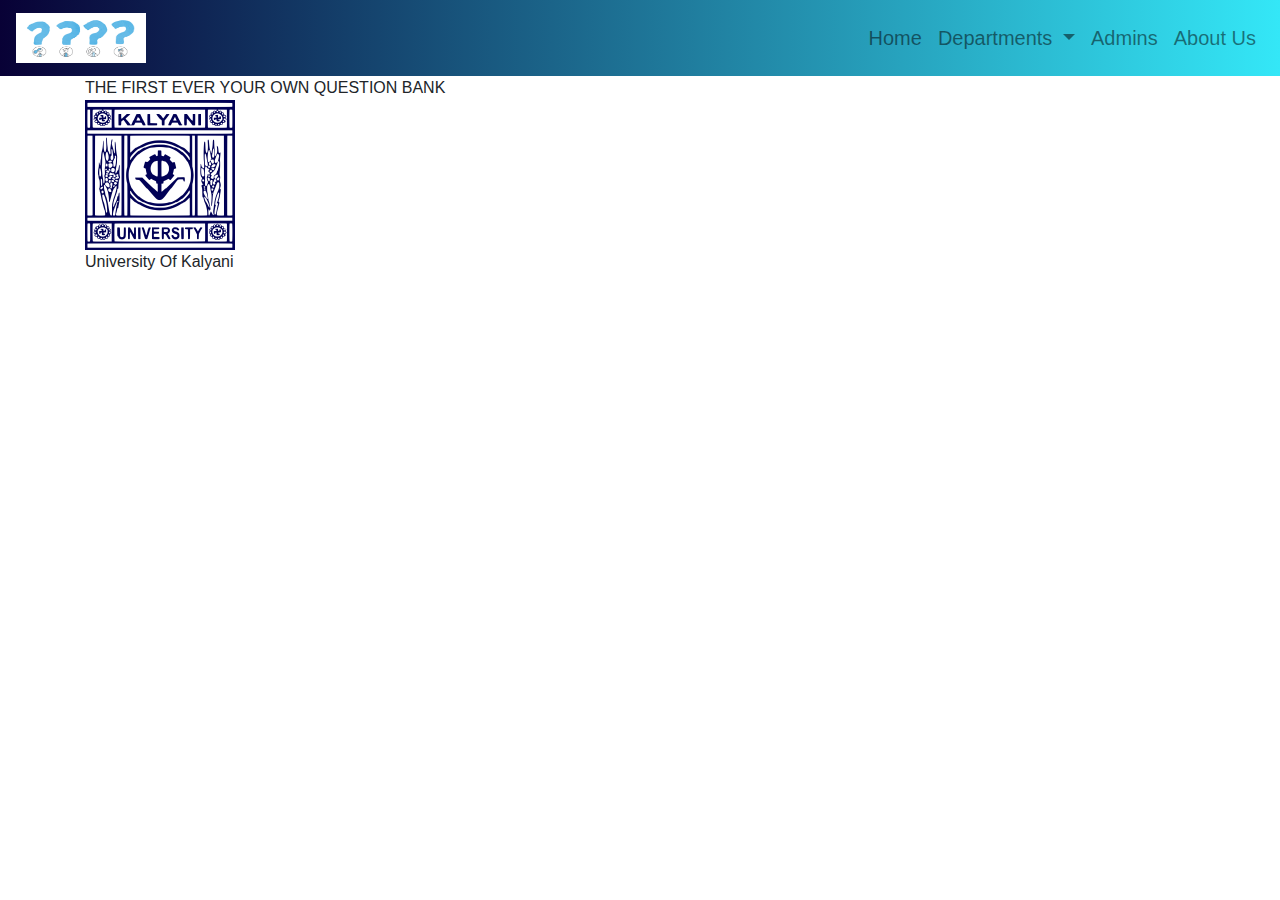
<file: index.html>
<!DOCTYPE html>
<html>
<head>
	<title>
		KU Question Bank
	</title>
	<link rel="stylesheet" type="text/css" href="style.css">
	<link rel="stylesheet" href="https://stackpath.bootstrapcdn.com/bootstrap/4.5.2/css/bootstrap.min.css" >
	<script src="https://code.jquery.com/jquery-3.5.1.slim.min.js" ></script>
	<script src="https://stackpath.bootstrapcdn.com/bootstrap/4.5.2/js/bootstrap.min.js" ></script>
	<!-- <link rel="stylesheet" type="text/css" href="https://stackpath.bootstrapcdn.com/font-awesome/4.7.0/css/font-awesome.min.css"> -->

	
</head>
<body>
	<section id="nav-bar">
		<nav class="navbar navbar-expand-lg navbar-light ">
  		<a class="navbar-brand" href="#"><img width="130px" height="50px" src="QBlogotwo.png"></a>
  		<button class="navbar-toggler" type="button" data-toggle="collapse" data-target="#navbarNav" aria-controls="navbarNav" aria-expanded="false" aria-label="Toggle navigation">
    	<i class="fa fa-bars" aria-hidden="true"></i>
  		</button>
  		<div class="collapse navbar-collapse" id="navbarNav" >
    	<ul class="navbar-nav ml-auto">
      	<li class="nav-item ">
        	<a class="nav-link" href="index.html">Home </a>
      	</li>
      	 <li class="nav-item dropdown">
        <a class="nav-link dropdown-toggle" href="#" id="navbarDropdownMenuLink" role="button" data-toggle="dropdown" aria-haspopup="true" aria-expanded="false">
         Departments
        </a>
        <div class="dropdown-menu" aria-labelledby="navbarDropdownMenuLink">
          <a class="dropdown-item" href="#">Engineering</a>
          <a class="dropdown-item" href="#">Management</a>
          <a class="dropdown-item" href="#">Science</a>
          <a class="dropdown-item" href="#">Commerce</a>
          <a class="dropdown-item" href="#">Arts</a>
        </div>
      	</li>
      	<li class="nav-item">
        	<a class="nav-link" href="#">Admins</a>
      	</li>
      	<li class="nav-item">
        	<a class="nav-link " href=AboutUs.html >About Us</a>
      	</li>
    	</ul>
  		</div>
		</nav>
		
	</section>

	<!--  the banner -->
	<section id="Banner">
		<div class="container">
			<div class="row">
				<div class="col-md-6" >
					<span class="title"> THE FIRST EVER YOUR OWN QUESTION BANK</span></br>
					<img  height="150px" width="150px" src="univlogo.png"></br>
						<span>University Of Kalyani</span>
					
				</div>
			</div>
			

	    </div>

	</section>

	
	




</body>
</html>
</file>
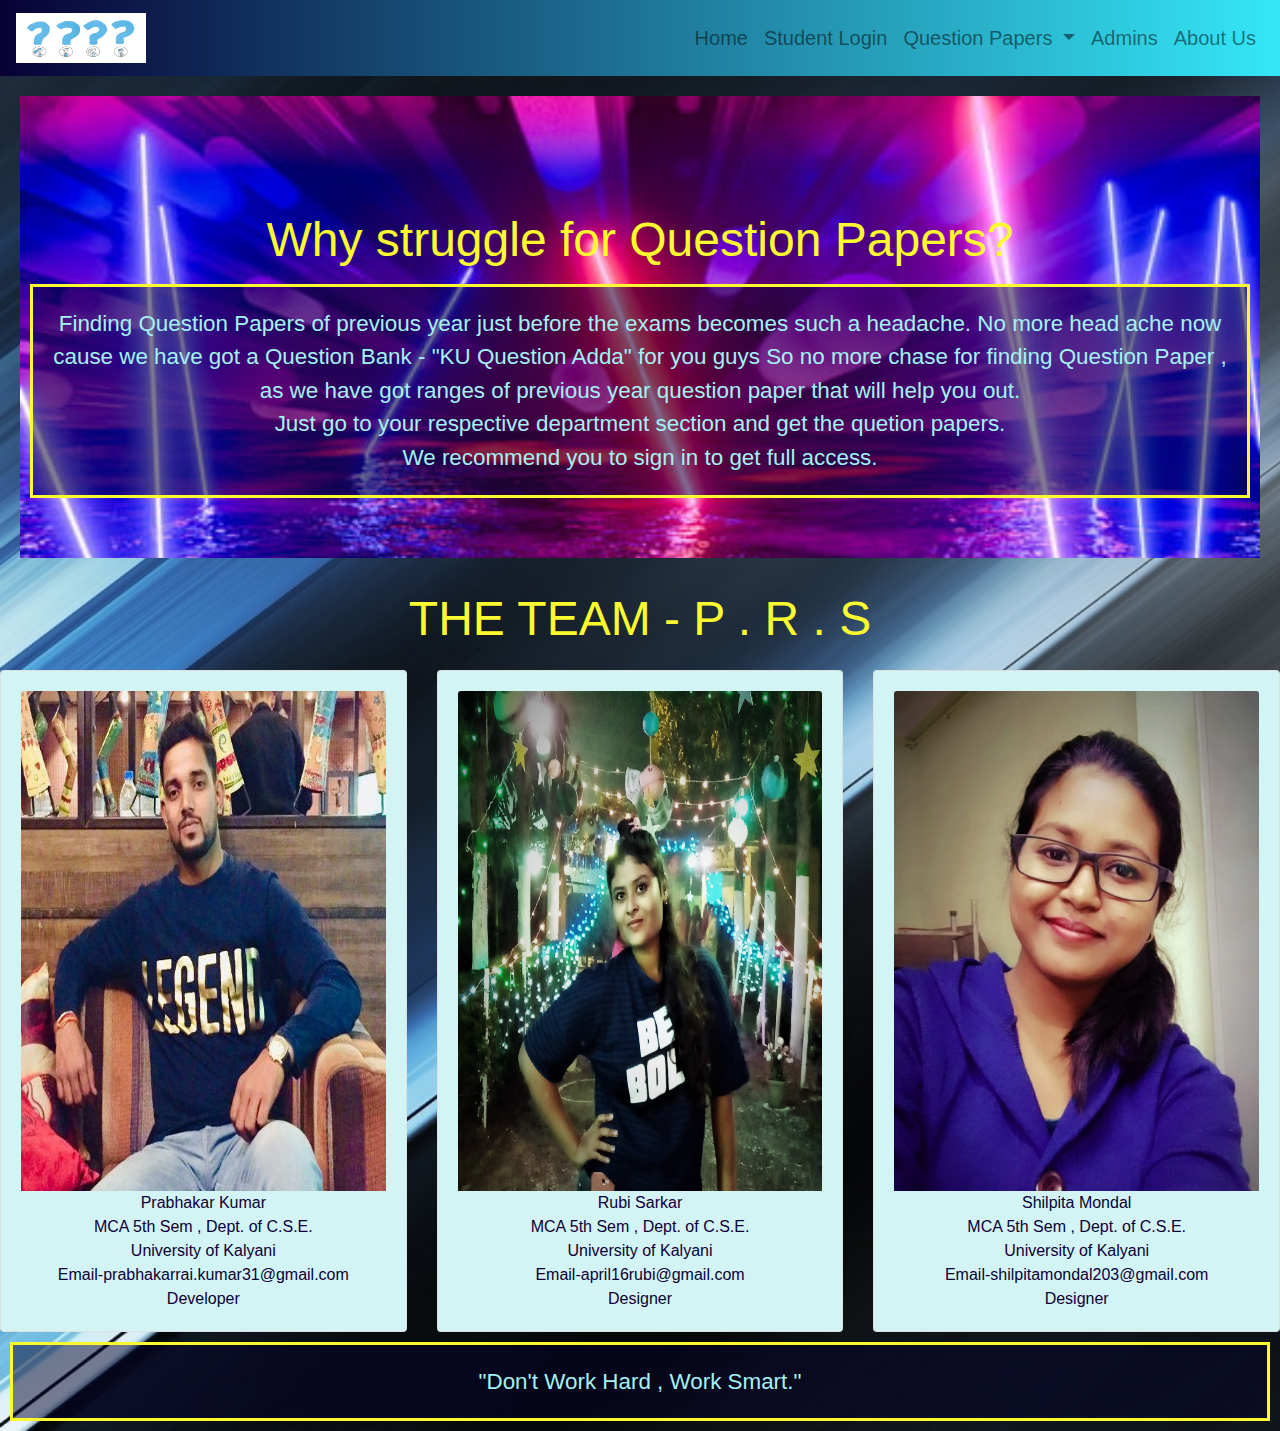
<file: AboutUs.html>
<!DOCTYPE html>
<html>
<head>
	<title>About the developers</title>
	<style >
		body
		{
			background-image: url(abtusbg.jpg);
			background-repeat: no-repeat;
			background-size: cover;
		}
		
	</style>
</head>
<link rel="stylesheet" type="text/css" href="style.css">
	<link rel="stylesheet" href="https://stackpath.bootstrapcdn.com/bootstrap/4.5.2/css/bootstrap.min.css" >
	<script src="https://code.jquery.com/jquery-3.5.1.slim.min.js" ></script>
	<script src="https://stackpath.bootstrapcdn.com/bootstrap/4.5.2/js/bootstrap.min.js" ></script>
	<link rel="stylesheet" type="text/css" href="https://stackpath.bootstrapcdn.com/font-awesome/4.7.0/css/font-awesome.min.css">
<body >
	<section id="nav-bar">
		<nav class="navbar navbar-expand-lg navbar-light ">
  		<a class="navbar-brand" href="#"><img width="130px" height="50px" src="QBlogotwo.png"></a>
  		<button class="navbar-toggler" type="button" data-toggle="collapse" data-target="#navbarNav" aria-controls="navbarNav" aria-expanded="false" aria-label="Toggle navigation">
    	<i class="fa fa-bars" aria-hidden="true"></i>
  		</button>
  		<div class="collapse navbar-collapse" id="navbarNav" >
    	<ul class="navbar-nav ml-auto">
      	<li class="nav-item ">
        	<a class="nav-link" href="index.html">Home </a>
      	</li>
      	<li class="nav-item ">
        	<a class="nav-link" >Student Login </a>
      	</li>
      	 <li class="nav-item dropdown">
        <a class="nav-link dropdown-toggle" href="#" id="navbarDropdownMenuLink" role="button" data-toggle="dropdown" aria-haspopup="true" aria-expanded="false">
        Question Papers
        </a>
        <div class="dropdown-menu" aria-labelledby="navbarDropdownMenuLink">
          <a class="dropdown-item" href="e_t_m_faculty.html">E.T.M.</a>
          <a class="dropdown-item" href="education_faculty.html">Education</a>
          <a class="dropdown-item" href="science_faculty.html">Science</a>
          <a class="dropdown-item" href="commerce_faculty.html">Commerce</a>
          <a class="dropdown-item" href="arts_faculty.html">Arts</a>
        </div>
      	</li>
      	<li class="nav-item">
        	<a class="nav-link" href="#">Admins</a>
      	</li>
      	<li class="nav-item">
        	<a class="nav-link " href=AboutUs.html >About Us</a>
      	</li>
    	</ul>
  		</div>
		</nav>
		
	</section>


	<div class="topbox">
		<h1 class="headline">
			Why struggle for Question Papers?
		</h1>

		<p class="para">
			Finding Question Papers of previous year just before the exams becomes such a headache.
			No more head ache now cause we have got a Question Bank - "KU Question Adda" for you guys
			So no more chase for finding Question Paper , as we have got ranges of previous year question paper 
			that will help you out.</br>
			Just go to your respective department section and get the quetion papers.</br>
			We recommend you to sign in to get full access. 
		</p>
	</div>

	<div >
		<p class="headline">
			THE TEAM - P . R . S
		</p>
	</div>

	
	<div class="row">
		 <div class="col">
		    <div class="card">
		      <div class="card-body">
		        	<img class="card-img-top" src="Pimg.jpeg" >
				 	 <div class="card-body-in">
				    	<p class="card-text">
				    		 Prabhakar Kumar<br>
				    	     MCA 5th Sem , Dept. of C.S.E.<br>
				    	     University of Kalyani<br>
				    	 	 Email-prabhakarrai.kumar31@gmail.com<br>
				    	 	 Developer
				    	</p>
				  	</div>
		      </div>
		    </div>
		  </div>
		  <div class="col">
		    <div class="card">
		      <div class="card-body">
		        	<img class="card-img-top" src="Rimg.jpg" >
					  <div class="card-body-in">
					    <p class="card-text">
					    	Rubi Sarkar<br>
				    	     MCA 5th Sem , Dept. of C.S.E.<br>
				    	     University of Kalyani<br>
				    	 	 Email-april16rubi@gmail.com<br>
				    	 	 Designer
				    	 </p>
					  </div>
		      </div>
		    </div>
		  </div>
		  <div class="col">
		    <div class="card">
		      <div class="card-body">
		        <img class="card-img-top" src="Simg.jpeg" >
				  <div class="card-body-in">
				    <p class="card-text">
				    		 Shilpita Mondal<br>
				    	     MCA 5th Sem , Dept. of C.S.E.<br>
				    	     University of Kalyani<br>
				    	 	 Email-shilpitamondal203@gmail.com<br>
				    	 	 Designer
				    	 </p>
				  </div>
		      </div>
		    </div>
		  </div>
	</div>

	<div>
		<p class="para">"Don't Work Hard , Work Smart."</p>
	</div>

</body>
</html>
</file>
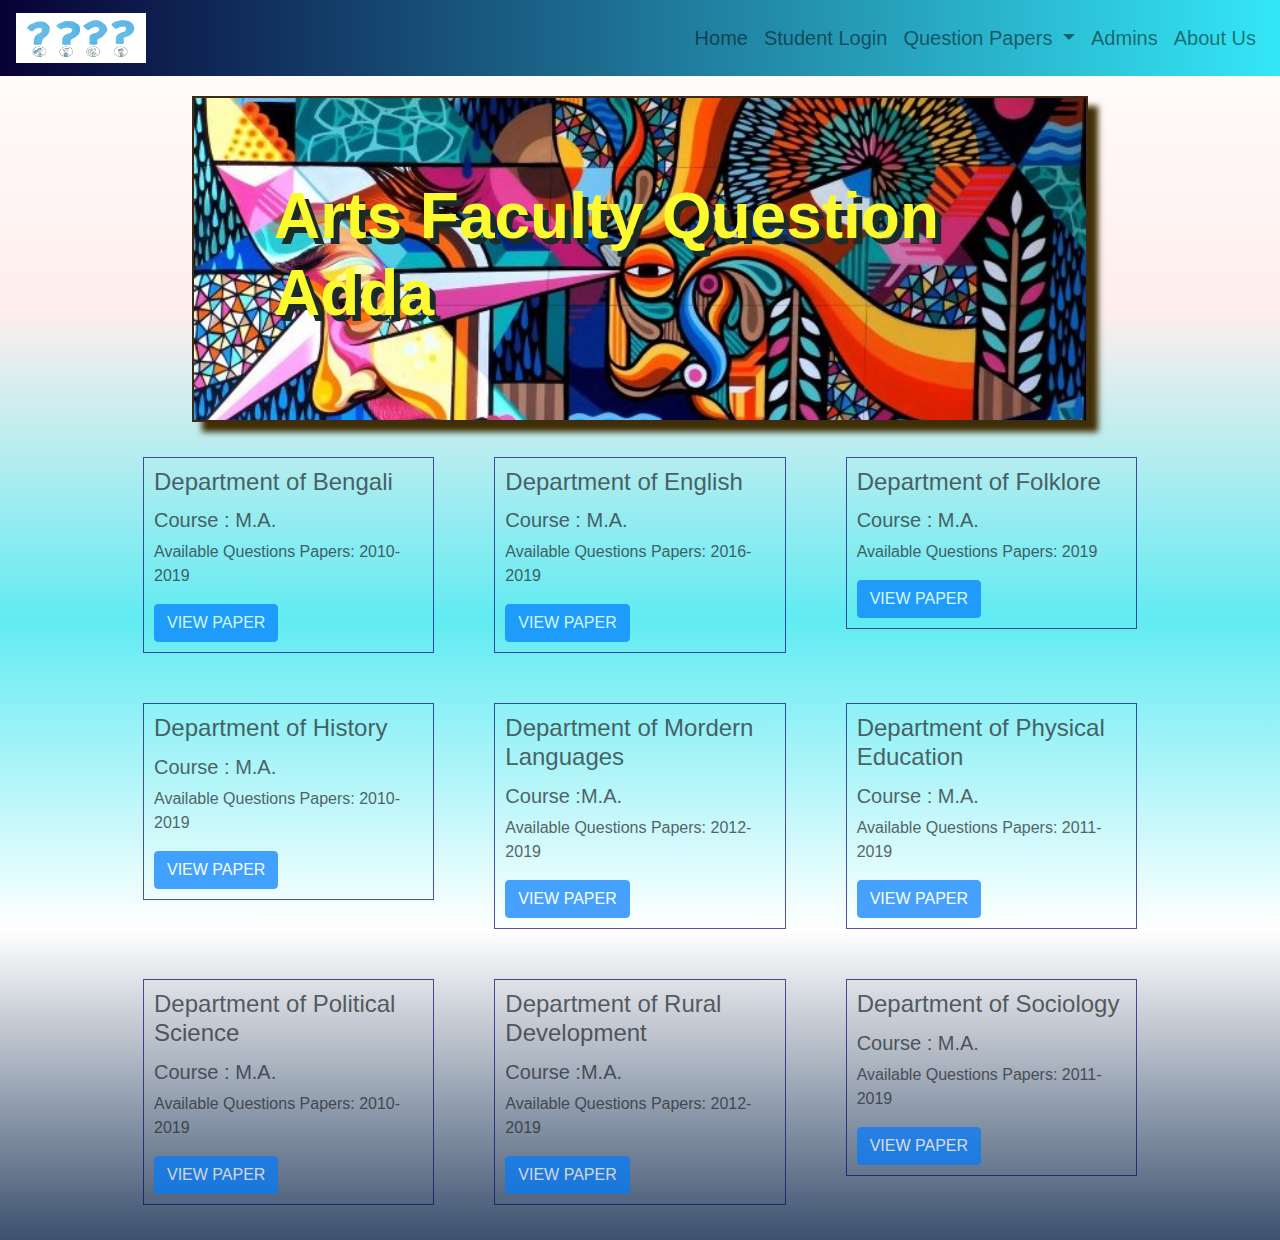
<file: arts_faculty.html>
<!DOCTYPE html>
<html>
<head>
	<title>Arts Faculty Question Paper</title>
</head>
<link rel="stylesheet" type="text/css" href="style.css">
<link rel="stylesheet" href="https://stackpath.bootstrapcdn.com/bootstrap/4.5.2/css/bootstrap.min.css" >
<script src="https://code.jquery.com/jquery-3.5.1.slim.min.js" ></script>
<script src="https://stackpath.bootstrapcdn.com/bootstrap/4.5.2/js/bootstrap.min.js" ></script>
<link rel="stylesheet" type="text/css" href="https://stackpath.bootstrapcdn.com/font-awesome/4.7.0/css/font-awesome.min.css">
<body class="arts-body">


	<section id="nav-bar">
		<nav class="navbar navbar-expand-lg navbar-light ">
  		<a class="navbar-brand" href="#"><img width="130px" height="50px" src="QBlogotwo.png"></a>
  		<button class="navbar-toggler" type="button" data-toggle="collapse" data-target="#navbarNav" aria-controls="navbarNav" aria-expanded="false" aria-label="Toggle navigation">
    	<i class="fa fa-bars" aria-hidden="true"></i>
  		</button>
  		<div class="collapse navbar-collapse" id="navbarNav" >
    	<ul class="navbar-nav ml-auto">
      	<li class="nav-item ">
        	<a class="nav-link" href="index.html">Home </a>
      	</li>
      	<li class="nav-item ">
        	<a class="nav-link" >Student Login </a>
      	</li>
      	 <li class="nav-item dropdown">
        <a class="nav-link dropdown-toggle" href="#" id="navbarDropdownMenuLink" role="button" data-toggle="dropdown" aria-haspopup="true" aria-expanded="false">
        Question Papers
        </a>
        <div class="dropdown-menu" aria-labelledby="navbarDropdownMenuLink">
          <a class="dropdown-item" href="e_t_m_faculty.html">E.T.M.</a>
          <a class="dropdown-item" href="education_faculty.html">Education</a>
          <a class="dropdown-item" href="science_faculty.html">Science</a>
          <a class="dropdown-item" href="commerce_faculty.html">Commerce</a>
          <a class="dropdown-item" href="arts_faculty.html">Arts</a>
        </div>
      	</li>
      	<li class="nav-item">
        	<a class="nav-link" href="#">Admins</a>
      	</li>
      	<li class="nav-item">
        	<a class="nav-link " href=AboutUs.html >About Us</a>
      	</li>
    	</ul>
  		</div>
		</nav>
		
	</section>
 
 <div class="art_heading">
 	<h1 class="art_headline">
		Arts Faculty Question Adda
	</h1>

 </div>



 <div class="row_style">
 	<div class="row">
	  <div class="col">
	   
	      <div class="etm-card-body">
	        <h4 class="card-title">Department of Bengali</h4>
	        <h5>Course : M.A.</h5>
	        <p class="card-text">Available Questions Papers: 2010-2019</p>
	        <a href="#" class="btn btn-primary">VIEW PAPER</a>
	      </div>
	    
	  </div>
	  <div class="col">
	  
	      <div class="etm-card-body">
	        <h4 class="card-title">Department of English</h4>
	        <h5>Course : M.A.</h5>
	        <p class="card-text">Available Questions Papers: 2016-2019</p>
	        <a href="#" class="btn btn-primary">VIEW PAPER</a>
	      </div>
	  
	  </div>
	  <div class="col">
	   
	      <div class="etm-card-body">
	        <h4 class="card-title">Department of Folklore</h4>
	        <h5>Course : M.A.</h5>
	        <p class="card-text">Available Questions Papers: 2019</p>
	        <a href="#" class="btn btn-primary">VIEW PAPER</a>
	      </div>

	  </div>
	</div>
 	
 </div>

<div class="row_style">
	<div class="row">
	  <div class="col">
	    
	      <div class="etm-card-body">
	        <h4 class="card-title">Department of History</h4>
	        <h5>Course : M.A.</h5>
	        <p class="card-text">Available Questions Papers: 2010-2019</p>
	        <a href="#" class="btn btn-primary">VIEW PAPER</a>
	      </div>
	    
	  </div>
	  <div class="col">
	   
	      <div class="etm-card-body">
	       <h4 class="card-title">Department of Mordern Languages</h4>
	        <h5>Course :M.A.</h5>
	        <p class="card-text">Available Questions Papers: 2012-2019</p>
	        <a href="#" class="btn btn-primary">VIEW PAPER</a>
	      </div>
	    
	  </div>
	  <div class="col">
	   
	      <div class="etm-card-body">
	       <h4 class="card-title">Department of  Physical Education</h4>
	        <h5>Course : M.A.</h5>
	        <p class="card-text">Available Questions Papers: 2011-2019</p>
	        <a href="#" class="btn btn-primary">VIEW PAPER</a>
	      </div>
	    
	  </div>
	</div>
	
</div>

<div class="row_style">
	<div class="row">
	  <div class="col">
	    
	      <div class="etm-card-body">
	        <h4 class="card-title">Department of Political Science</h4>
	        <h5>Course : M.A.</h5>
	        <p class="card-text">Available Questions Papers: 2010-2019</p>
	        <a href="#" class="btn btn-primary">VIEW PAPER</a>
	      </div>
	    
	  </div>
	  <div class="col">
	   
	      <div class="etm-card-body">
	       <h4 class="card-title">Department of Rural Development</h4>
	        <h5>Course :M.A.</h5>
	        <p class="card-text">Available Questions Papers: 2012-2019</p>
	        <a href="#" class="btn btn-primary">VIEW PAPER</a>
	      </div>
	    
	  </div>
	  <div class="col">
	   
	      <div class="etm-card-body">
	       <h4 class="card-title">Department of Sociology</h4>
	        <h5>Course : M.A.</h5>
	        <p class="card-text">Available Questions Papers: 2011-2019</p>
	        <a href="#" class="btn btn-primary">VIEW PAPER</a>
	      </div>
	    
	  </div>
	</div>
	
</div>

</body>
</html>
</file>
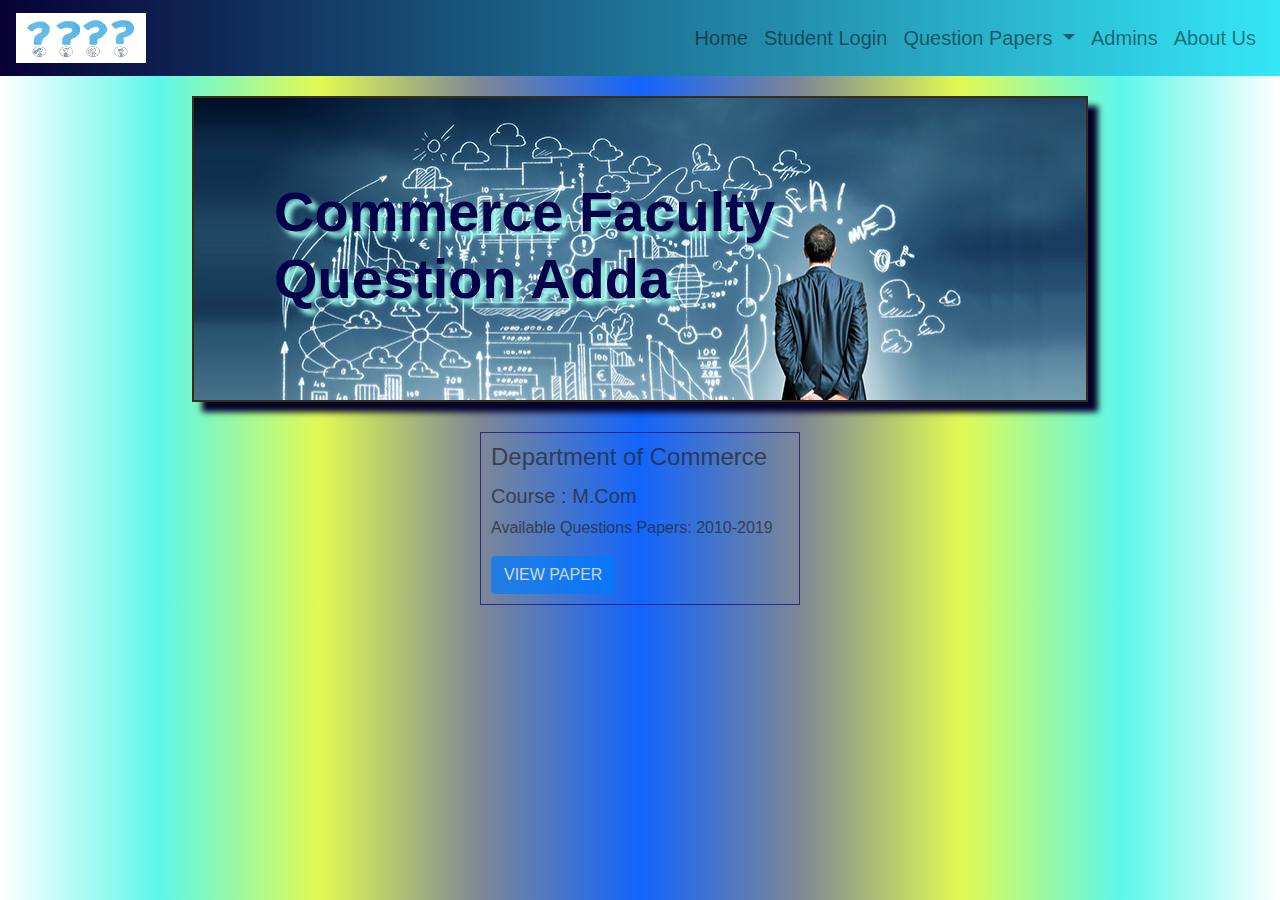
<file: commerce_faculty.html>
<!DOCTYPE html>
<html>
<head>
	<title>Commerce Faculty Question Papers</title>
</head>
<link rel="stylesheet" type="text/css" href="style.css">
<link rel="stylesheet" href="https://stackpath.bootstrapcdn.com/bootstrap/4.5.2/css/bootstrap.min.css" >
<script src="https://code.jquery.com/jquery-3.5.1.slim.min.js" ></script>
<script src="https://stackpath.bootstrapcdn.com/bootstrap/4.5.2/js/bootstrap.min.js" ></script>
<link rel="stylesheet" type="text/css" href="https://stackpath.bootstrapcdn.com/font-awesome/4.7.0/css/font-awesome.min.css">
<body class="commerce-body">

	<section id="nav-bar">
		<nav class="navbar navbar-expand-lg navbar-light ">
  		<a class="navbar-brand" href="#"><img width="130px" height="50px" src="QBlogotwo.png"></a>
  		<button class="navbar-toggler" type="button" data-toggle="collapse" data-target="#navbarNav" aria-controls="navbarNav" aria-expanded="false" aria-label="Toggle navigation">
    	<i class="fa fa-bars" aria-hidden="true"></i>
  		</button>
  		<div class="collapse navbar-collapse" id="navbarNav" >
    	<ul class="navbar-nav ml-auto">
      	<li class="nav-item ">
        	<a class="nav-link" href="index.html">Home </a>
      	</li>
      	<li class="nav-item ">
        	<a class="nav-link" >Student Login </a>
      	</li>
      	 <li class="nav-item dropdown">
        <a class="nav-link dropdown-toggle" href="#" id="navbarDropdownMenuLink" role="button" data-toggle="dropdown" aria-haspopup="true" aria-expanded="false">
        Question Papers
        </a>
        <div class="dropdown-menu" aria-labelledby="navbarDropdownMenuLink">
          <a class="dropdown-item" href="e_t_m_faculty.html">E.T.M.</a>
          <a class="dropdown-item" href="education_faculty.html">Education</a>
          <a class="dropdown-item" href="science_faculty.html">Science</a>
          <a class="dropdown-item" href="commerce_faculty.html">Commerce</a>
          <a class="dropdown-item" href="arts_faculty.html">Arts</a>
        </div>
      	</li>
      	<li class="nav-item">
        	<a class="nav-link" href="#">Admins</a>
      	</li>
      	<li class="nav-item">
        	<a class="nav-link " href=AboutUs.html >About Us</a>
      	</li>
    	</ul>
  		</div>
		</nav>
		
	</section>
 
 <div class="commerce_heading">
 	<h1 class="commerce_headline">
		Commerce Faculty Question Adda
	</h1>

 </div>

<div class="comm-card">
	<h4 class="card-title">Department of Commerce</h4>
	<h5>Course : M.Com</h5>
	<p class="card-text">Available Questions Papers: 2010-2019</p>
	<a href="#" class="btn btn-primary">VIEW PAPER</a>
	
</div>

</body>
</html>
</file>
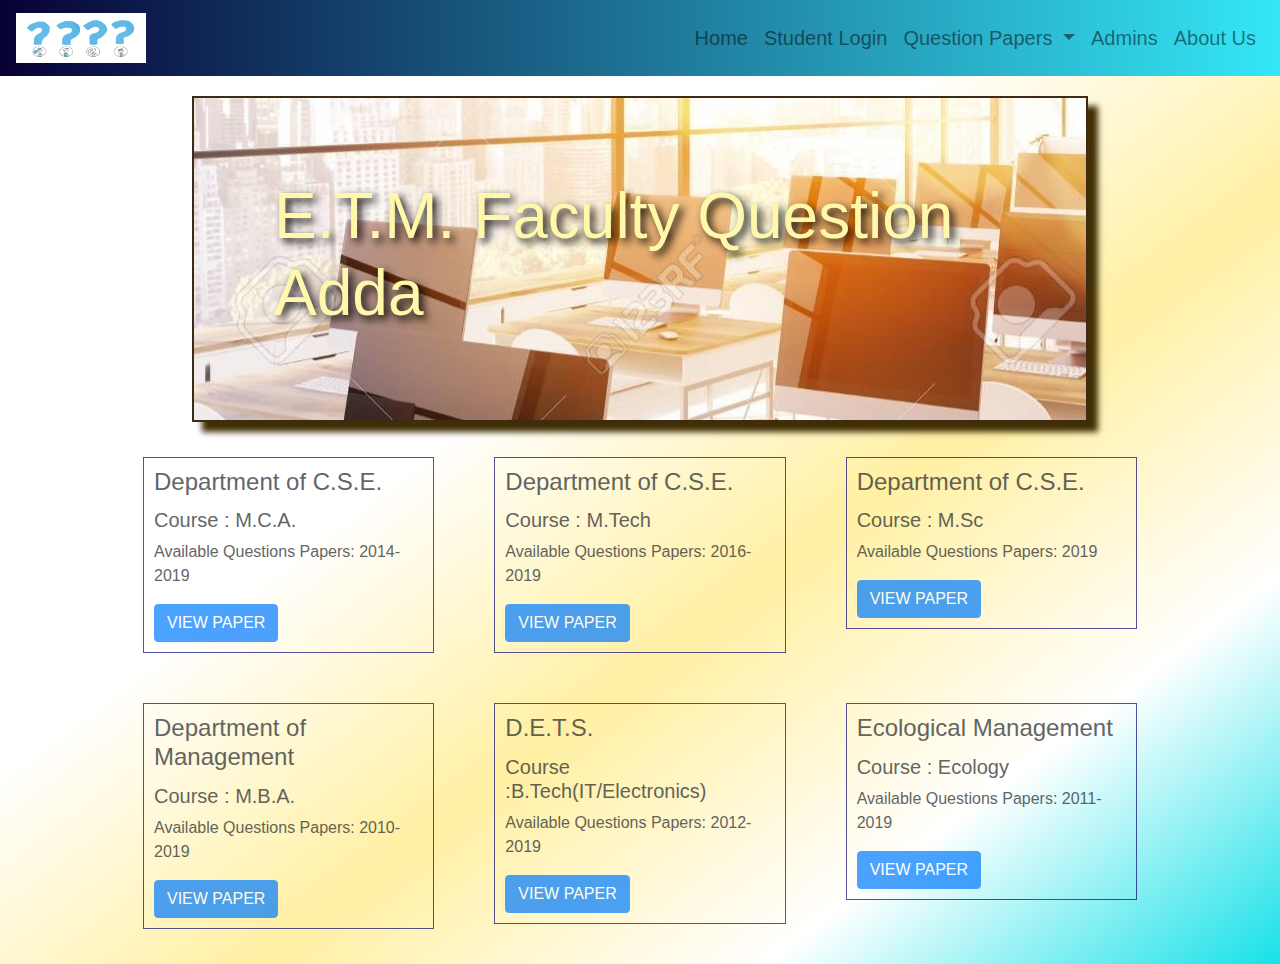
<file: e_t_m_faculty.html>
<!DOCTYPE html>
<html>
<head>
	<title>E.T.M. Faculty Question Papers</title>
</head>
<link rel="stylesheet" type="text/css" href="style.css">
<link rel="stylesheet" href="https://stackpath.bootstrapcdn.com/bootstrap/4.5.2/css/bootstrap.min.css" >
	<script src="https://code.jquery.com/jquery-3.5.1.slim.min.js" ></script>
	<script src="https://stackpath.bootstrapcdn.com/bootstrap/4.5.2/js/bootstrap.min.js" ></script>
	<link rel="stylesheet" type="text/css" href="https://stackpath.bootstrapcdn.com/font-awesome/4.7.0/css/font-awesome.min.css">
<body class="etm_body">

	<section id="nav-bar">
		<nav class="navbar navbar-expand-lg navbar-light ">
  		<a class="navbar-brand" href="#"><img width="130px" height="50px" src="QBlogotwo.png"></a>
  		<button class="navbar-toggler" type="button" data-toggle="collapse" data-target="#navbarNav" aria-controls="navbarNav" aria-expanded="false" aria-label="Toggle navigation">
    	<i class="fa fa-bars" aria-hidden="true"></i>
  		</button>
  		<div class="collapse navbar-collapse" id="navbarNav" >
    	<ul class="navbar-nav ml-auto">
      	<li class="nav-item ">
        	<a class="nav-link" href="index.html">Home </a>
      	</li>
      	<li class="nav-item ">
        	<a class="nav-link" >Student Login </a>
      	</li>
      	 <li class="nav-item dropdown">
        <a class="nav-link dropdown-toggle" href="#" id="navbarDropdownMenuLink" role="button" data-toggle="dropdown" aria-haspopup="true" aria-expanded="false">
        Question Papers
        </a>
        <div class="dropdown-menu" aria-labelledby="navbarDropdownMenuLink">
          <a class="dropdown-item" href="e_t_m_faculty.html">E.T.M.</a>
          <a class="dropdown-item" href="education_faculty.html">Education</a>
          <a class="dropdown-item" href="science_faculty.html">Science</a>
          <a class="dropdown-item" href="commerce_faculty.html">Commerce</a>
          <a class="dropdown-item" href="arts_faculty.html">Arts</a>
        </div>
      	</li>
      	<li class="nav-item">
        	<a class="nav-link" href="#">Admins</a>
      	</li>
      	<li class="nav-item">
        	<a class="nav-link " href=AboutUs.html >About Us</a>
      	</li>
    	</ul>
  		</div>
		</nav>
		
	</section>
 
 <div class="etm_heading">
 	<h1 class="etm_headline">
		E.T.M. Faculty Question Adda
	</h1>

 </div>



 <div class="row_style">
 	<div class="row">
	  <div class="col">
	   
	      <div class="etm-card-body">
	        <h4 class="card-title">Department of C.S.E.</h4>
	        <h5>Course : M.C.A.</h5>
	        <p class="card-text">Available Questions Papers: 2014-2019</p>
	        <a href="#" class="btn btn-primary">VIEW PAPER</a>
	      </div>
	    
	  </div>
	  <div class="col">
	  
	      <div class="etm-card-body">
	        <h4 class="card-title">Department of C.S.E.</h4>
	        <h5>Course : M.Tech</h5>
	        <p class="card-text">Available Questions Papers: 2016-2019</p>
	        <a href="#" class="btn btn-primary">VIEW PAPER</a>
	      </div>
	  
	  </div>
	  <div class="col">
	   
	      <div class="etm-card-body">
	        <h4 class="card-title">Department of C.S.E.</h4>
	        <h5>Course : M.Sc</h5>
	        <p class="card-text">Available Questions Papers: 2019</p>
	        <a href="#" class="btn btn-primary">VIEW PAPER</a>
	      </div>

	  </div>
	</div>
 	
 </div>

<div class="row_style">
	<div class="row">
	  <div class="col">
	    
	      <div class="etm-card-body">
	        <h4 class="card-title">Department of Management</h4>
	        <h5>Course : M.B.A.</h5>
	        <p class="card-text">Available Questions Papers: 2010-2019</p>
	        <a href="#" class="btn btn-primary">VIEW PAPER</a>
	      </div>
	    
	  </div>
	  <div class="col">
	   
	      <div class="etm-card-body">
	       <h4 class="card-title">D.E.T.S.</h4>
	        <h5>Course :B.Tech(IT/Electronics)</h5>
	        <p class="card-text">Available Questions Papers: 2012-2019</p>
	        <a href="#" class="btn btn-primary">VIEW PAPER</a>
	      </div>
	    
	  </div>
	  <div class="col">
	   
	      <div class="etm-card-body">
	       <h4 class="card-title">Ecological Management</h4>
	        <h5>Course : Ecology</h5>
	        <p class="card-text">Available Questions Papers: 2011-2019</p>
	        <a href="#" class="btn btn-primary">VIEW PAPER</a>
	      </div>
	    
	  </div>
	</div>
	
</div>



		
</body>
</html>
</file>
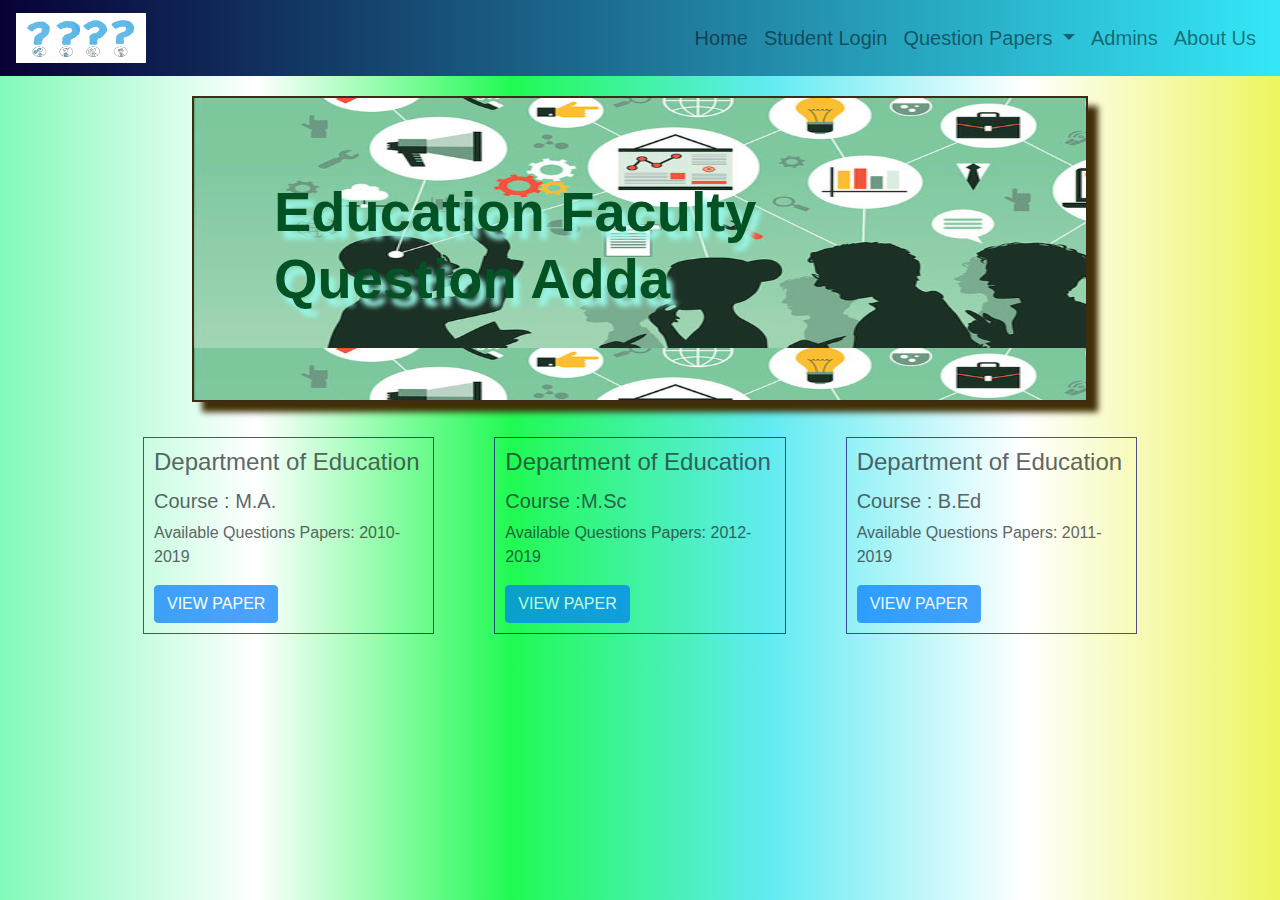
<file: education_faculty.html>
<!DOCTYPE html>
<html>
<head>
	<title>Education Faculty Question Adda</title>
</head>
<link rel="stylesheet" type="text/css" href="style.css">
<link rel="stylesheet" href="https://stackpath.bootstrapcdn.com/bootstrap/4.5.2/css/bootstrap.min.css" >
<script src="https://code.jquery.com/jquery-3.5.1.slim.min.js" ></script>
<script src="https://stackpath.bootstrapcdn.com/bootstrap/4.5.2/js/bootstrap.min.js" ></script>
<link rel="stylesheet" type="text/css" href="https://stackpath.bootstrapcdn.com/font-awesome/4.7.0/css/font-awesome.min.css">
<body class="ed-body">


	<section id="nav-bar">
		<nav class="navbar navbar-expand-lg navbar-light ">
  		<a class="navbar-brand" href="#"><img width="130px" height="50px" src="QBlogotwo.png"></a>
  		<button class="navbar-toggler" type="button" data-toggle="collapse" data-target="#navbarNav" aria-controls="navbarNav" aria-expanded="false" aria-label="Toggle navigation">
    	<i class="fa fa-bars" aria-hidden="true"></i>
  		</button>
  		<div class="collapse navbar-collapse" id="navbarNav" >
    	<ul class="navbar-nav ml-auto">
      	<li class="nav-item ">
        	<a class="nav-link" href="index.html">Home </a>
      	</li>
      	<li class="nav-item ">
        	<a class="nav-link" >Student Login </a>
      	</li>
      	 <li class="nav-item dropdown">
        <a class="nav-link dropdown-toggle" href="#" id="navbarDropdownMenuLink" role="button" data-toggle="dropdown" aria-haspopup="true" aria-expanded="false">
        Question Papers
        </a>
        <div class="dropdown-menu" aria-labelledby="navbarDropdownMenuLink">
          <a class="dropdown-item" href="e_t_m_faculty.html">E.T.M.</a>
          <a class="dropdown-item" href="education_faculty.html">Education</a>
          <a class="dropdown-item" href="science_faculty.html">Science</a>
          <a class="dropdown-item" href="commerce_faculty.html">Commerce</a>
          <a class="dropdown-item" href="arts_faculty.html">Arts</a>
        </div>
      	</li>
      	<li class="nav-item">
        	<a class="nav-link" href="#">Admins</a>
      	</li>
      	<li class="nav-item">
        	<a class="nav-link " href=AboutUs.html >About Us</a>
      	</li>
    	</ul>
  		</div>
		</nav>
		
	</section>
 
 <div class="ed_heading">
 	<h1 class="ed_headline">
		Education Faculty Question Adda
	</h1>

 </div>

<div class="row_style">
	<div class="row">
	  <div class="col">
	    
	      <div class="etm-card-body">
	        <h4 class="card-title">Department of Education</h4>
	        <h5>Course : M.A.</h5>
	        <p class="card-text">Available Questions Papers: 2010-2019</p>
	        <a href="#" class="btn btn-primary">VIEW PAPER</a>
	      </div>
	    
	  </div>
	  <div class="col">
	   
	      <div class="etm-card-body">
	       <h4 class="card-title">Department of  Education</h4>
	        <h5>Course :M.Sc</h5>
	        <p class="card-text">Available Questions Papers: 2012-2019</p>
	        <a href="#" class="btn btn-primary">VIEW PAPER</a>
	      </div>
	    
	  </div>
	  <div class="col">
	   
	      <div class="etm-card-body">
	       <h4 class="card-title">Department of  Education</h4>
	        <h5>Course : B.Ed</h5>
	        <p class="card-text">Available Questions Papers: 2011-2019</p>
	        <a href="#" class="btn btn-primary">VIEW PAPER</a>
	      </div>
	    
	  </div>
	</div>
	
</div>

</body>
</html>
</file>
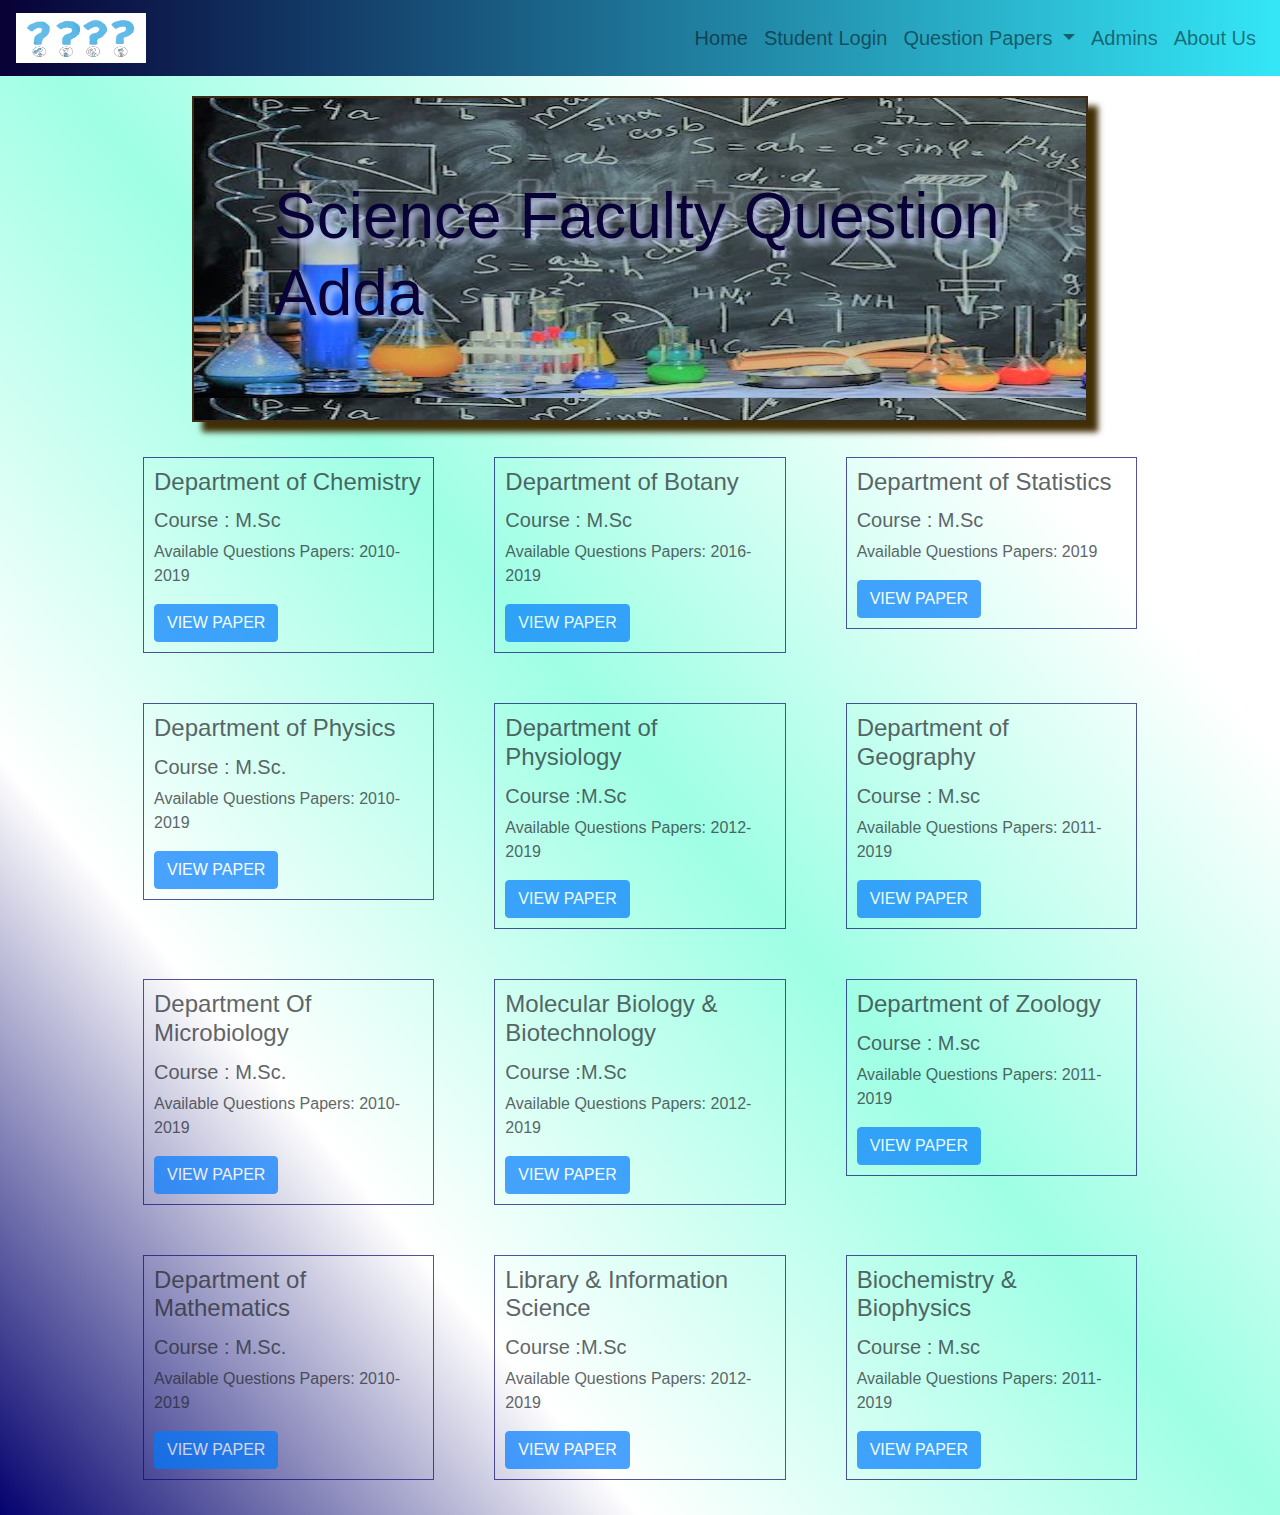
<file: science_faculty.html>
<!DOCTYPE html>
<html>
<head>
	<title>Science Faculty Question Paper</title>
</head>
<link rel="stylesheet" type="text/css" href="style.css">
<link rel="stylesheet" href="https://stackpath.bootstrapcdn.com/bootstrap/4.5.2/css/bootstrap.min.css" >
	<script src="https://code.jquery.com/jquery-3.5.1.slim.min.js" ></script>
	<script src="https://stackpath.bootstrapcdn.com/bootstrap/4.5.2/js/bootstrap.min.js" ></script>
	<link rel="stylesheet" type="text/css" href="https://stackpath.bootstrapcdn.com/font-awesome/4.7.0/css/font-awesome.min.css">
<body class="sc-body">

	<section id="nav-bar">
		<nav class="navbar navbar-expand-lg navbar-light ">
  		<a class="navbar-brand" href="#"><img width="130px" height="50px" src="QBlogotwo.png"></a>
  		<button class="navbar-toggler" type="button" data-toggle="collapse" data-target="#navbarNav" aria-controls="navbarNav" aria-expanded="false" aria-label="Toggle navigation">
    	<i class="fa fa-bars" aria-hidden="true"></i>
  		</button>
  		<div class="collapse navbar-collapse" id="navbarNav" >
    	<ul class="navbar-nav ml-auto">
      	<li class="nav-item ">
        	<a class="nav-link" href="index.html">Home </a>
      	</li>
      	<li class="nav-item ">
        	<a class="nav-link" >Student Login </a>
      	</li>
      	 <li class="nav-item dropdown">
        <a class="nav-link dropdown-toggle" href="#" id="navbarDropdownMenuLink" role="button" data-toggle="dropdown" aria-haspopup="true" aria-expanded="false">
        Question Papers
        </a>
        <div class="dropdown-menu" aria-labelledby="navbarDropdownMenuLink">
          <a class="dropdown-item" href="e_t_m_faculty.html">E.T.M.</a>
          <a class="dropdown-item" href="education_faculty.html">Education</a>
          <a class="dropdown-item" href="science_faculty.html">Science</a>
          <a class="dropdown-item" href="commerce_faculty.html">Commerce</a>
          <a class="dropdown-item" href="arts_faculty.html">Arts</a>
        </div>
      	</li>
      	<li class="nav-item">
        	<a class="nav-link" href="#">Admins</a>
      	</li>
      	<li class="nav-item">
        	<a class="nav-link " href=AboutUs.html >About Us</a>
      	</li>
    	</ul>
  		</div>
		</nav>
		
	</section>
 
 <div class="science_heading">
 	<h1 class="science_headline">
		Science Faculty Question Adda
	</h1>

 </div>



 <div class="row_style">
 	<div class="row">
	  <div class="col">
	   
	      <div class="etm-card-body">
	        <h4 class="card-title">Department of Chemistry</h4>
	        <h5>Course : M.Sc</h5>
	        <p class="card-text">Available Questions Papers: 2010-2019</p>
	        <a href="#" class="btn btn-primary">VIEW PAPER</a>
	      </div>
	    
	  </div>
	  <div class="col">
	  
	      <div class="etm-card-body">
	        <h4 class="card-title">Department of Botany</h4>
	        <h5>Course : M.Sc</h5>
	        <p class="card-text">Available Questions Papers: 2016-2019</p>
	        <a href="#" class="btn btn-primary">VIEW PAPER</a>
	      </div>
	  
	  </div>
	  <div class="col">
	   
	      <div class="etm-card-body">
	        <h4 class="card-title">Department of Statistics</h4>
	        <h5>Course : M.Sc</h5>
	        <p class="card-text">Available Questions Papers: 2019</p>
	        <a href="#" class="btn btn-primary">VIEW PAPER</a>
	      </div>

	  </div>
	</div>
 	
 </div>

<div class="row_style">
	<div class="row">
	  <div class="col">
	    
	      <div class="etm-card-body">
	        <h4 class="card-title">Department of Physics</h4>
	        <h5>Course : M.Sc.</h5>
	        <p class="card-text">Available Questions Papers: 2010-2019</p>
	        <a href="#" class="btn btn-primary">VIEW PAPER</a>
	      </div>
	    
	  </div>
	  <div class="col">
	   
	      <div class="etm-card-body">
	       <h4 class="card-title">Department of Physiology</h4>
	        <h5>Course :M.Sc</h5>
	        <p class="card-text">Available Questions Papers: 2012-2019</p>
	        <a href="#" class="btn btn-primary">VIEW PAPER</a>
	      </div>
	    
	  </div>
	  <div class="col">
	   
	      <div class="etm-card-body">
	       <h4 class="card-title">Department of Geography</h4>
	        <h5>Course : M.sc</h5>
	        <p class="card-text">Available Questions Papers: 2011-2019</p>
	        <a href="#" class="btn btn-primary">VIEW PAPER</a>
	      </div>
	    
	  </div>
	</div>
	
</div>

<div class="row_style">
	<div class="row">
	  <div class="col">
	    
	      <div class="etm-card-body">
	        <h4 class="card-title">Department Of Microbiology</h4>
	        <h5>Course : M.Sc.</h5>
	        <p class="card-text">Available Questions Papers: 2010-2019</p>
	        <a href="#" class="btn btn-primary">VIEW PAPER</a>
	      </div>
	    
	  </div>
	  <div class="col">
	   
	      <div class="etm-card-body">
	       <h4 class="card-title">Molecular Biology & Biotechnology</h4>
	        <h5>Course :M.Sc</h5>
	        <p class="card-text">Available Questions Papers: 2012-2019</p>
	        <a href="#" class="btn btn-primary">VIEW PAPER</a>
	      </div>
	    
	  </div>
	  <div class="col">
	   
	      <div class="etm-card-body">
	       <h4 class="card-title">Department of Zoology</h4>
	        <h5>Course : M.sc</h5>
	        <p class="card-text">Available Questions Papers: 2011-2019</p>
	        <a href="#" class="btn btn-primary">VIEW PAPER</a>
	      </div>
	    
	  </div>
	</div>
	
</div>

<div class="row_style">
	<div class="row">
	  <div class="col">
	    
	      <div class="etm-card-body">
	        <h4 class="card-title">Department of Mathematics</h4>
	        <h5>Course : M.Sc.</h5>
	        <p class="card-text">Available Questions Papers: 2010-2019</p>
	        <a href="#" class="btn btn-primary">VIEW PAPER</a>
	      </div>
	    
	  </div>
	  <div class="col">
	   
	      <div class="etm-card-body">
	       <h4 class="card-title">Library & Information Science</h4>
	        <h5>Course :M.Sc</h5>
	        <p class="card-text">Available Questions Papers: 2012-2019</p>
	        <a href="#" class="btn btn-primary">VIEW PAPER</a>
	      </div>
	    
	  </div>
	  <div class="col">
	   
	      <div class="etm-card-body">
	       <h4 class="card-title">Biochemistry & Biophysics</h4>
	        <h5>Course : M.sc</h5>
	        <p class="card-text">Available Questions Papers: 2011-2019</p>
	        <a href="#" class="btn btn-primary">VIEW PAPER</a>
	      </div>
	    
	  </div>
	</div>
	
</div>

</body>
</html>
</file>
<file: style.css>
#nav-bar:
{
	position: sticky;
	top: 0;
	z-index: 10;
}
.navbar
{
	background-image: linear-gradient(to right, #080136, #34e7f7);


}

.navbar-nav li a
{
	color: #000000 ;
	font-size: 20px;
	font-weight: 500;
	text-align: left; 
}

.fa-bars
{
	font-size: 20px ;
	color: #1b0000;
	font-weight: 
}




.topbox
{
	padding-top: 100px;
	margin: 20px;
	background-image: url(topboximg.jpg);

	background-repeat: no-repeat;
	background-size: cover;
	padding-bottom: 50px;
}

.headline
{
	color: #fafa2f;
	padding: 5px;
	margin: 10px;
	font-size: 3em;
    text-align: center;

}

.para
{
	color: #a4f1f5;
	font-weight: 400;
	padding: 20px;
	margin: 10px;
    border: 3px solid #fafa2f;
    font-size: 1.4em;
    background-color: rgba(6, 3, 43,0.5);
    text-align: center;
}



.card-img-top
{
	height: 500px;
}

.card-body
{
	background-color: rgba(37, 198, 207,0.2);
}

.card-body-in
{
	color: #0c0036;
	text-align: center;
	font-weight: 500
}

/*Etm faculty*/

.etm_body
{
  background-image: linear-gradient(to bottom right,#ffffff,#ffffff,#ffffff,#fff0a3,#ffffff,#17e1e8);
  	
}

.etm_heading
{
	background-image: url(Etmthree.jpg);
	background-repeat: no-repeat;
	background-size: auto;
	padding: 80px;
	border: 2px solid #3d2b17;
	width: 70%;
	margin-left: auto;
	margin-right: auto;
	margin-top: 20px;
	margin-bottom: 20px;
	box-shadow: 10px 10px 6px #402e05;
	

}

.etm_headline
{
	color: #fff8ab;
	font-size: 4em;
	text-shadow: 4px 4px 8px #000000;
	
}



.row_style
{
	margin: 20px;
	width: 80%;
	margin-left: auto;
	margin-right: auto;
	
}



.etm-card-body
{
	margin: 15px;
	opacity: 0.7;
	padding: 10px;
	border: 1px groove #0c0875;
	transition: width 0.5s, height 0.5s;
	
}
.etm-card-body:hover
{
	opacity: 2.0;
	border: 1px solid #0c0875;
	background-color: rgba(242, 237, 90,0.3);
	box-shadow: 0 8px 8px 0 rgba(64, 46, 5, 0.5), 0 18px 20px 0 rgba(64, 46, 5, 0.4);
	width: 400px;
	height:200px;
	padding: 30px;
}

/*science faculty*/
.science_heading
{
	background-image: url(scone.jpg);
	background-size: 1200px 300px;
	padding: 80px;
	border: 2px solid #3d2b17;
	width: 70%;
	margin-left: auto;
	margin-right: auto;
	margin-top: 20px;
	margin-bottom: 20px;
	box-shadow: 10px 10px 6px #402e05;

	

}

.science_headline
{
	color: #080236;
	font-size: 4em;
	text-shadow: 5px 5px 7px #cad3fc;
	
}

.sc-body
{
	background-image: linear-gradient(to bottom left,#ffffff,#ffffff,#9effe4,#ffffff,#04026e);
}

/*Arts Faculty*/

.art_heading
{
	background-image: url(arttwo.jpg);
	background-size: cover;
	background-repeat: no-repeat;
	padding: 80px;
	border: 2px solid #3d2b17;
	width: 70%;
	margin-left: auto;
	margin-right: auto;
	margin-top: 20px;
	margin-bottom: 20px;
	box-shadow: 10px 10px 6px #402e05;
}

.art_headline
{
	color: #fafa2f;
	font-size: 4em;
	font-weight: 700;
	text-shadow: 6px 6px #1a2b2a;
}

.arts-body
{
	background-image: linear-gradient(to bottom ,#ffffff,#ffeeed,#61ebf2,#ffffff,#3c516e);
}

/*Education Faculty*/

.ed_heading
{
	background-image: url(edone.jpg);
	background-size: 1200px 250px;
	background-repeat: repeat;
	padding: 80px;
	border: 2px solid #3d2b17;
	width: 70%;
	margin-left: auto;
	margin-right: auto;
	margin-top: 20px;
	margin-bottom: 20px;
	box-shadow: 10px 10px 6px #402e05;
}

.ed_headline
{
	color: #025224;
	font-size: 3.5em;
	font-weight: 700;
	text-shadow: 6px 8px 5px #97f7e7;
}

.ed-body
{
	background-image: linear-gradient(to right ,#82faba,#ffffff,#20fa53,#61ebf2,#ffffff,#edf55f);
}	

/*Commerce Faculty*/

.commerce_heading
{
	background-image: url(commone.jpg);
	background-repeat: no-repeat;
	padding: 80px;
	border: 2px solid #3d2b17;
	width: 70%;
	margin-left: auto;
	margin-right: auto;
	margin-top: 20px;
	margin-bottom: 20px;
	box-shadow: 10px 10px 6px #04012b;
}

.commerce_headline
{
	color: #06004a;
	font-size: 3.5em;
	font-weight: 700;
	text-shadow: 6px 6px 5px #97f7e7;
}

.comm-card
{
	margin-left: auto;
	margin-right: auto;
	width: 25%;
	border:1px groove #0c0875;
	opacity: 0.7;
	padding: 10px; 
	transition: width 0.5s, height 0.5s;
	margin-top: 30px;
}

.comm-card:hover
{
	opacity: 2.0;
	border: 1px solid #0c0875;
	background-color: rgba(255, 255, 255,0.4);
	box-shadow: 0 8px 8px 0 rgba(64, 46, 5, 0.5), 0 18px 20px 0 rgba(64, 46, 5, 0.4);
	width: 450px;
	height:250px;
	padding: 45px;
}

.commerce-body
{
	background-image: linear-gradient(to right ,#ffffff,#5cf7ea,#e1fa52,#7e8796,#1264fc,#7e8796,#e1fa52,#5cf7ea,#ffffff);

}
</file>
